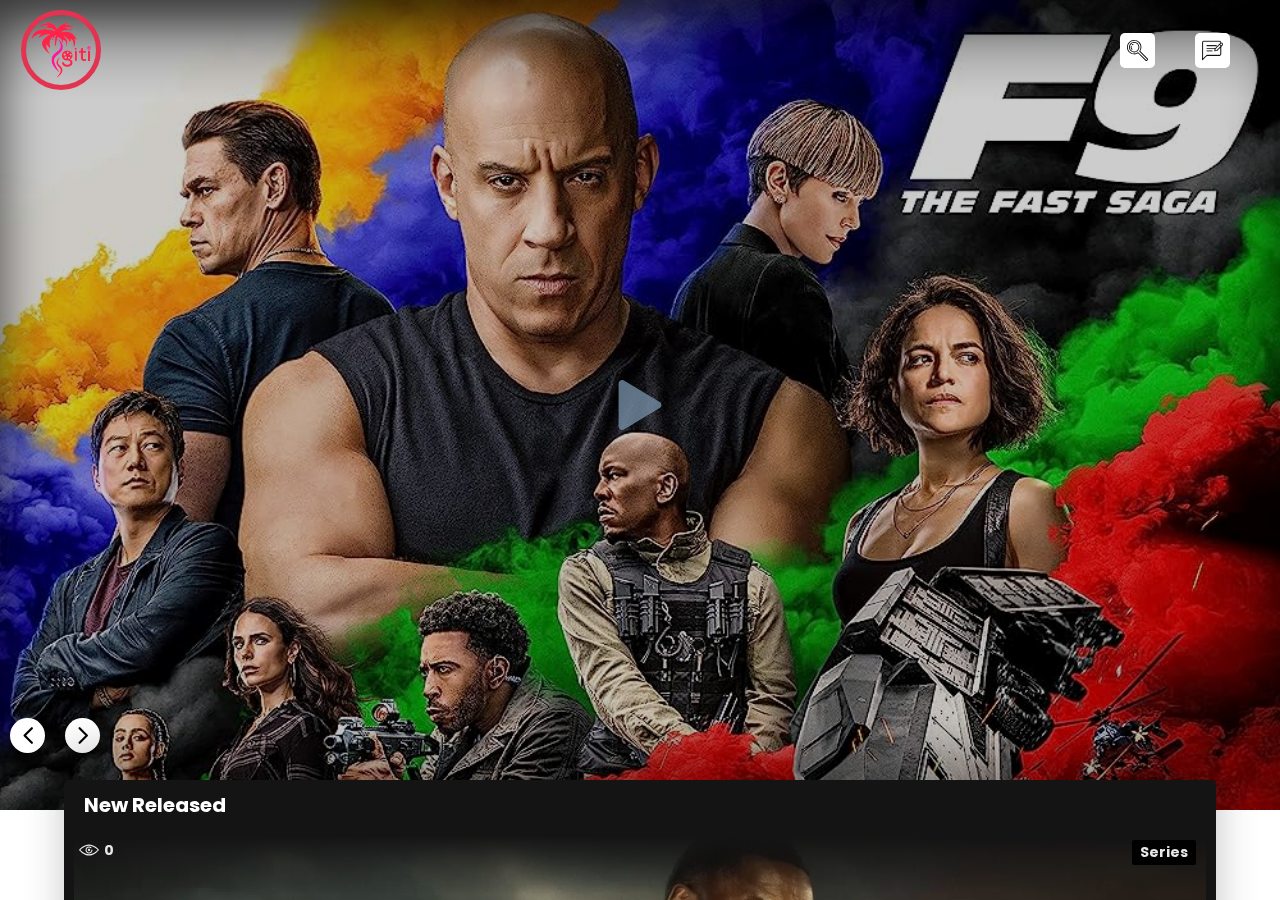
<file: index.html>
<!DOCTYPE html>
<html lang="en">

<head>
    <meta charset="UTF-8">
    <meta http-equiv="X-UA-Compatible" content="IE=edge">
    <meta name="viewport" content="width=device-width,initial-scale=1">
    <link href='https://fonts.googleapis.com/css?family=Poppins' rel='stylesheet'>
    <link rel="stylesheet" href="./src/css/main.css">
</head>

<body>
    <div id="body">
        <section id="slider-section">
            <div class="slider-item">
                <div class="play-btn"><img src="./assets/play.svg"></div><img src="./uploads/img (1).jpg" alt="">
            </div>
            <div id="overlay-slider-section"></div>
            <div id="header-container">
                <div id="logo-container"><img src="./assets/logo.png" alt="" srcset=""></div>
                <div id="more-menu-container">
                    <div id="theme-changer" class="small-buttons"><img src="./assets/search.svg"> <label
                            for="">Search</label></div>
                    <div id="search" class="small-buttons"><img src="./assets/feedback.png"> <label
                            for="">Feedback</label></div>
                </div>
            </div>
            <div id="bottom-container-slider">
                <div class="small-buttons"><img src="./assets/left.svg"></div>
                <div class="small-buttons"><img src="./assets/right.svg"></div>
            </div>
        </section>
        <section id="main-body">
            <div class="sub-section">
                <div class="section-title">New Released</div>
                <div class="section-movie">
                    <div class="movie-container">
                        <div class="movie-head">
                            <div class="movie-views"><img src="./assets/eye.svg" alt="" srcset=""> 0</div>
                            <div class="movie-type">Series</div>
                        </div><img src="./uploads/img (1).webp" alt="">
                        <div class="movie-title">Fast x</div>
                    </div>
                </div>
            </div>

        </section>
    </div>
</body>

</html>
</file>
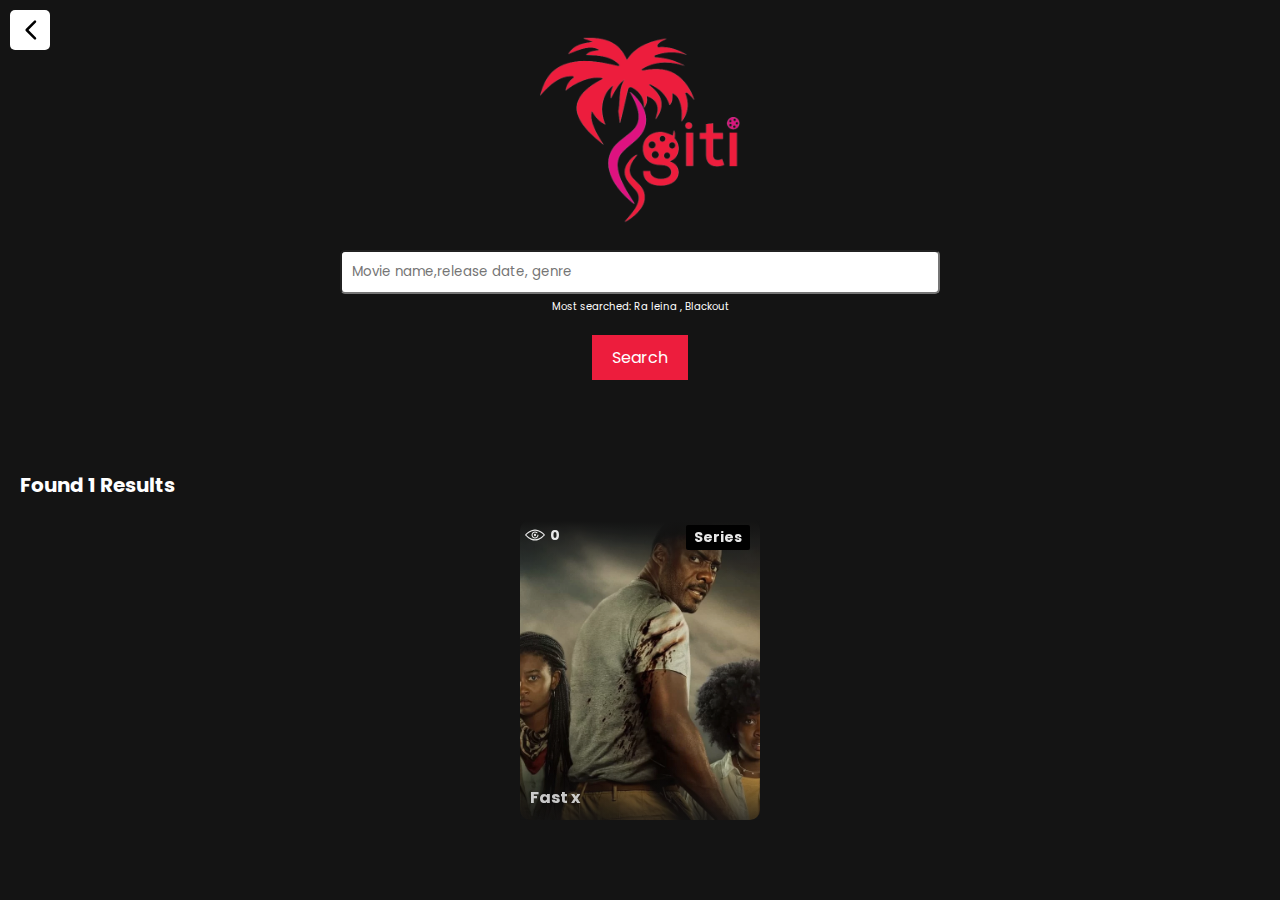
<file: search.html>
<!DOCTYPE html>
<html lang="en">
<head>
    <meta charset="UTF-8">
    <meta http-equiv="X-UA-Compatible" content="IE=edge">
    <meta name="viewport" content="width=device-width, initial-scale=1.0">
    <link href='https://fonts.googleapis.com/css?family=Poppins' rel='stylesheet'>
    <link rel="stylesheet" href="./src/css/search.css">
</head>
<body>
    <div id="body">
        <div class="go-back">
            <img src="./assets/left.svg" alt="" srcset="">
        </div>
        <div id="center-body">
            <img src="./assets/logo.png" alt="">
            <input type="search" placeholder="Movie name,release date, genre">
            <label>
                Most searched: Ra leina , Blackout
            </label>
            <div class="btn-search">Search</div>
        </div>
        <div id="result-section">
            <div class="sub-section">
                <div class="section-title">Found 1 Results</div>
                <div class="section-movie">

                    <div class="movie-container">
                        <div class="movie-head">
                            <div class="movie-views"><img src="./assets/eye.svg" alt="" srcset=""> 0</div>
                            <div class="movie-type">Series</div>
                        </div><img src="./uploads/img (1).webp" alt="">
                        <div class="movie-title">Fast x</div>
                    </div>

                </div>
            </div>
        </div>
    </div>
</body>
</html>
</file>
<file: src/css/main.css>
#body{
    width: 100%;
    height: 100%;
    position: fixed;
    inset: 0;
    margin: auto;
    overflow-y: scroll;
}
#slider-section{
    width: 100%;
    height: 90vh;
    position: relative;
    background-color: black;
 
}
@media only screen and (max-width: 425px){
	#slider-section{
        height: 50vh;
    }
}
#slider-section .slider-item{
    width: 100%;
    height: 100%;
    position: relative;
}
#slider-section .slider-item .play-btn img{
    width: 100%;
    cursor: pointer;
    height: 100%;
    transition: 500ms;

}
#slider-section .slider-item .play-btn img:hover{
    filter: brightness(2);
    transition: 500ms;
}
#slider-section .slider-item .play-btn{
    width: 50px;
    height: 50px;
    /* background-color: white; */
    position: absolute;
    inset: 0;
    margin: auto;
    z-index: 999;
    border-radius: 100%;
    display: flex;
}
#slider-section .slider-item img{
    width: 100%;
    height: 100%;
    object-fit: cover;
    object-position: top;
    filter: blur(0.4px);
    opacity: 0.8;
}
#overlay-slider-section{
    box-shadow: inset 0px 20px 50px 0px #000000ab;
    width: 100%;
    height: 100%;
    position: absolute;
    inset: 0;
    margin: auto;

}
#header-container{
    width: 100%;
    height: 100px;
    position: fixed;
    margin-top: 0;
    top: 0;
    left: 0;
    right: 0;
    display: flex;
    z-index: 999;
    background: linear-gradient(0deg,transparent,#00000040);
}
#logo-container{
    width: 60px;
    height: 60px;
    margin-top: 10px;
    margin-bottom: auto;
    margin-left: 21px;
    display: flex;
    border-radius: 100%;
    padding: 5px;
    border-width: 5px;
    border-style: solid;
    border-color: #e33351;
}


#logo-container img{
    width: 100%;
    height: 100%;
    margin: auto;
    filter: brightness(1.2);
    cursor: pointer;
}
#more-menu-container{
    width: fit-content;
    margin-left: auto;
    margin-right: 30px;
    height: 100%;
    display: flex;
    justify-content: flex-end;

}
#more-menu-container .small-buttons:hover > label{
    opacity: 1;
    bottom: -20px;
    transition: 500ms;
}
#more-menu-container .small-buttons label{
    position: absolute;
    bottom: 0;
    color: white;
    opacity: 0;
    width: fit-content;
    transform: translateX(-25%);
    transition: 500ms;
}
#more-menu-container .small-buttons{
    width: 35px;
    height: 35px;
    cursor: pointer;
    border-radius: 5px;
    background-color: white;
    margin: auto 20px;
    display: flex;

    position: relative;
}
#more-menu-container .small-buttons img{
    width: 60%;
    margin: auto;
    height: 60%;
}
#bottom-container-slider{
    width: 100%;
    bottom: 50px;
    position: absolute;
    height: 50px;
    display: flex;
}
#bottom-container-slider .small-buttons{
    width: 35px;
    height: 35px;
    cursor: pointer;
    border-radius: 100%;
    background-color: white;
    margin: auto 10px;
}
#bottom-container-slider .small-buttons img{
    width: 100%;
    height: 100%;
}

#main-body{
    margin-top:-30px;
    height:fit-content;
    border-radius: 5px;
    width: 90vw;
    margin-left: auto;
    margin-right: auto;
    position: relative;
    background-color: #141414;
    box-shadow: 1px -30px 40px 0 #0000003b;
}

#main-body .sub-section{
    width: 100%;
    height: fit-content;
    margin-left: 0px;
    margin-bottom: 30px;
    
    padding-top: 10px;
    border-radius: 20px;
    padding-bottom: 10px;
}
#main-body .sub-section .section-title{
    display: flex;
    justify-content: center;
    width: fit-content;
    align-items: center;
    margin-bottom: 15px;
    margin-left: 20px;
    color: white;
    font-size: 20px;
    font-weight: bold;
}
#main-body .section-movie{
    height: fit-content;
    padding-left: 10px;
    padding-right: 10px;
    display: grid;
    
}
@supports (display: grid) {
    main { 
      max-width: 10000px;
      margin: 0;
    }
    #main-body .section-movie {
      display: grid;
      grid-template-columns: repeat(auto-fit, minmax(200px, 2fr));
      grid-gap: 1rem;

    }
  }
.sub-section .section-movie .movie-container{
    opacity: 0.9;
    height: 300px;
    transition: 500ms;
    position: relative;
    
}
.sub-section .section-movie .movie-container:hover{
    transition: 500ms;
    opacity: 1;

}
.sub-section .section-movie .movie-container:hover > .movie-title{
    transition: 500ms;
    opacity: 1;
}

.sub-section .section-movie .movie-container .movie-head{
    position: absolute;
    top: 0;
    display: flex;
    color: white;
    font-size: 14px;
    font-weight: bold;
    padding-top: 5px;
    padding-left: 10px;
    padding-right: 10px;
    width: calc(100% - 20px);
    justify-content: space-between;
    background: linear-gradient(0deg,transparent,#141414);
    padding-bottom: 30px;
    cursor: pointer;

}
.sub-section .section-movie .movie-container .movie-head .movie-views{
    width: 20px;
    height: 20px;
    display: flex;
    justify-content: center;
    align-items: center;
}
.sub-section .section-movie .movie-container .movie-head .movie-views img{
    margin-right: 5px;
    margin-left: 5px;
    filter: invert();
}
.sub-section .section-movie .movie-container .movie-head .movie-type{
    width: fit-content;
    height: fit-content;
    background: black;
    padding: 2px 8px;
    border-radius: 2px;
    transition: 500ms;  
}
.sub-section .section-movie .movie-container:hover > .movie-head .movie-type{
    background:transparent;
    transition: 500ms;  
}

.sub-section .section-movie .movie-container .movie-title{
    position: absolute;
    bottom: 0;
    color: rgba(255, 255, 255, 0.856);
    background:linear-gradient(0deg,#141414c4,#14141400);
    height: fit-content;
    width: calc(100% - 10px);
    padding-top: 10px;
    padding-bottom: 10px;
    padding-left: 10px;
    font-weight: bold;
    transition: 500ms;
    padding-top: 20px;
    cursor: pointer;
}
*{
    font-family: 'Poppins';
}

/* .sub-section .section-movie .movie-container{

} */
.sub-section .section-movie .movie-container img{
    width: 100%;
    height: 100%;
    object-fit: cover;
    object-position: top;
    cursor: pointer;
    transition: 500ms;
    border-radius: 10px;

}

.sub-section .section-movie .movie-container img:hover{
    border-radius: 0px;
    transition: 500ms;
}
::-webkit-scrollbar{
    width: 10px;
    background: #777;
}
::-webkit-scrollbar-thumb{
    background: -webkit-linear-gradient(transparent,#e33351);
    background: linear-gradient(transparent,#e33351);
    border-radius: 20px;
}
::-webkit-scrollbar-thumb:hover{
   background: -webkit-linear-gradient(transparent,#00c6ff);
   background: linear-gradient(transparent,#00c6ff); 
}
</file>
<file: src/css/search.css>
#body{
    width: 100%;
    height: 100%;
    position: fixed;
    inset: 0;
    margin: auto;
    background-color: #141414;
    overflow-y: auto;
}
#center-body{
    width: fit-content;
    margin-left: auto;
    margin-right: auto;
    height: fit-content;
    padding-top: 20px;
    padding-bottom: 20px;
    display: flex;
    align-items: center;
    flex-direction: column;
}
#center-body img{
    width: 200px;
    margin-top: 10px;
    margin-bottom: 20px;
    height: 200px;
}
#center-body input{
    width: 90vw;
    max-width: 600px;
    padding: 10px;
    outline: none;
    border-radius: 5px;
}
.go-back{
    width: 40px;
    height: 40px;
    background-color: white;
    position: absolute;
    margin-top: 10px;
    margin-left: 10px;
    cursor: pointer;
    border-radius: 5px;
}
.go-back img{
    width: 100%;

    height: 100%;
}
*{
    font-family: 'Poppins';
}
#result-section{
    width: 100%;
    height: fit-content;
    margin-top: 40px;
}

.sub-section .section-movie .movie-container{
    opacity: 0.9;
    height: 300px;
    width: 240px;
    transition: 500ms;
    position: relative;
    margin: 5px;
    
}
.sub-section .section-movie .movie-container:hover{
    transition: 500ms;
    opacity: 1;

}
.sub-section .section-movie .movie-container:hover > .movie-title{
    transition: 500ms;
    opacity: 1;
}

.sub-section .section-movie .movie-container .movie-head{
    position: absolute;
    top: 0;
    display: flex;
    color: white;
    font-size: 14px;
    font-weight: bold;
    padding-top: 5px;
    padding-left: 10px;
    padding-right: 10px;
    width: calc(100% - 20px);
    justify-content: space-between;
    background: linear-gradient(0deg,transparent,#141414);
    padding-bottom: 30px;
    cursor: pointer;

}
.sub-section .section-movie .movie-container .movie-head .movie-views{
    width: 20px;
    height: 20px;
    display: flex;
    justify-content: center;
    align-items: center;
}
.sub-section .section-movie .movie-container .movie-head .movie-views img{
    margin-right: 5px;
    margin-left: 5px;
    filter: invert();
}
.sub-section .section-movie .movie-container .movie-head .movie-type{
    width: fit-content;
    height: fit-content;
    background: black;
    padding: 2px 8px;
    border-radius: 2px;
    transition: 500ms;  
}
.sub-section .section-movie .movie-container:hover > .movie-head .movie-type{
    background:transparent;
    transition: 500ms;  
}

.sub-section .section-movie .movie-container .movie-title{
    position: absolute;
    bottom: 0;
    color: rgba(255, 255, 255, 0.856);
    background:linear-gradient(0deg,#141414c4,#14141400);
    height: fit-content;
    width: calc(100% - 10px);
    padding-top: 10px;
    padding-bottom: 10px;
    padding-left: 10px;
    font-weight: bold;
    transition: 500ms;
    padding-top: 20px;
    cursor: pointer;
}
*{
    font-family: 'Poppins';
}

/* .sub-section .section-movie .movie-container{

} */
.sub-section .section-movie .movie-container img{
    width: 100%;
    height: 100%;
    object-fit: cover;
    object-position: top;
    cursor: pointer;
    transition: 500ms;
    border-radius: 10px;

}

.sub-section .section-movie .movie-container img:hover{
    border-radius: 0px;
    transition: 500ms;
}

#result-section .sub-section{
    width: 100%;
    height: fit-content;
    margin-left: 0px;
    margin-bottom: 30px;
    
    padding-top: 10px;
    border-radius: 20px;
    padding-bottom: 10px;
}
#result-section .sub-section .section-title{
    display: flex;
    justify-content: center;
    width: fit-content;
    align-items: center;
    margin-bottom: 15px;
    margin-left: 20px;
    color: white;
    font-size: 20px;
    font-weight: bold;
}
#result-section .section-movie{
    height: fit-content;
    padding-left: 10px;
    padding-right: 10px;
    display: flex;  
    flex-wrap: wrap;
    justify-content: center;  
}
.btn-search{
    width: fit-content;
    height: fit-content;
    padding: 10px 20px;
    background-color: #ed1d3d;
    margin: 20px;
    cursor: pointer;
    color: white;
}
#center-body label{
    color: white;
    font-size: 10px;
    margin-top: 5px;
}
::-webkit-scrollbar{
    width: 10px;
    background: #777;
}
::-webkit-scrollbar-thumb{
    background: -webkit-linear-gradient(transparent,#e33351);
    background: linear-gradient(transparent,#e33351);
    border-radius: 20px;
}
::-webkit-scrollbar-thumb:hover{
   background: -webkit-linear-gradient(transparent,#00c6ff);
   background: linear-gradient(transparent,#00c6ff); 
}
</file>
